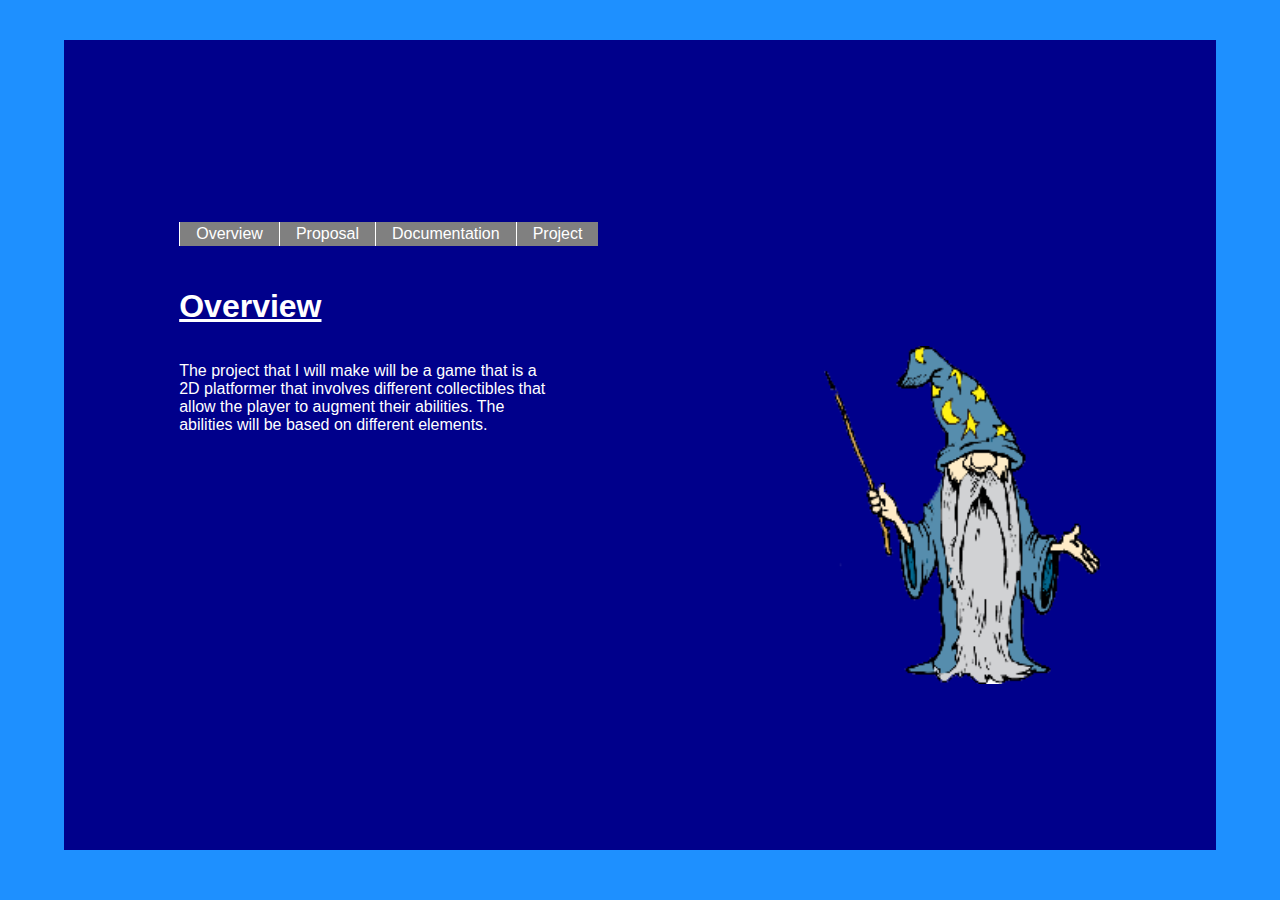
<file: index.html>
<!DOCTYPE html>
<html>
<head>
    <link rel="stylesheet" href="style.css">
    
    <title>Overview</title>
    
    <div id="nav">
        <ul>
            <li id="active"><a href="index.html" id="current">Overview</a></li>
            <li><a href="proposal.html">Proposal</a></li>
            <li><a href="documentation.html">Documentation</a></li>
            <li class="last"><a href="project.html">Project</a></li>
        </ul>
    </div>
    
    
</head>
<body>   
    
    <h1>Overview</h1>
    
    <img class="right" src="wizard.png" alt="Wizard Picture">
    <p id="left">The project that I will make will be a game that is a 2D platformer that involves different collectibles that allow the player to augment their abilities. The abilities will be based on different elements.</p>
    
</body>

</html>
</file>
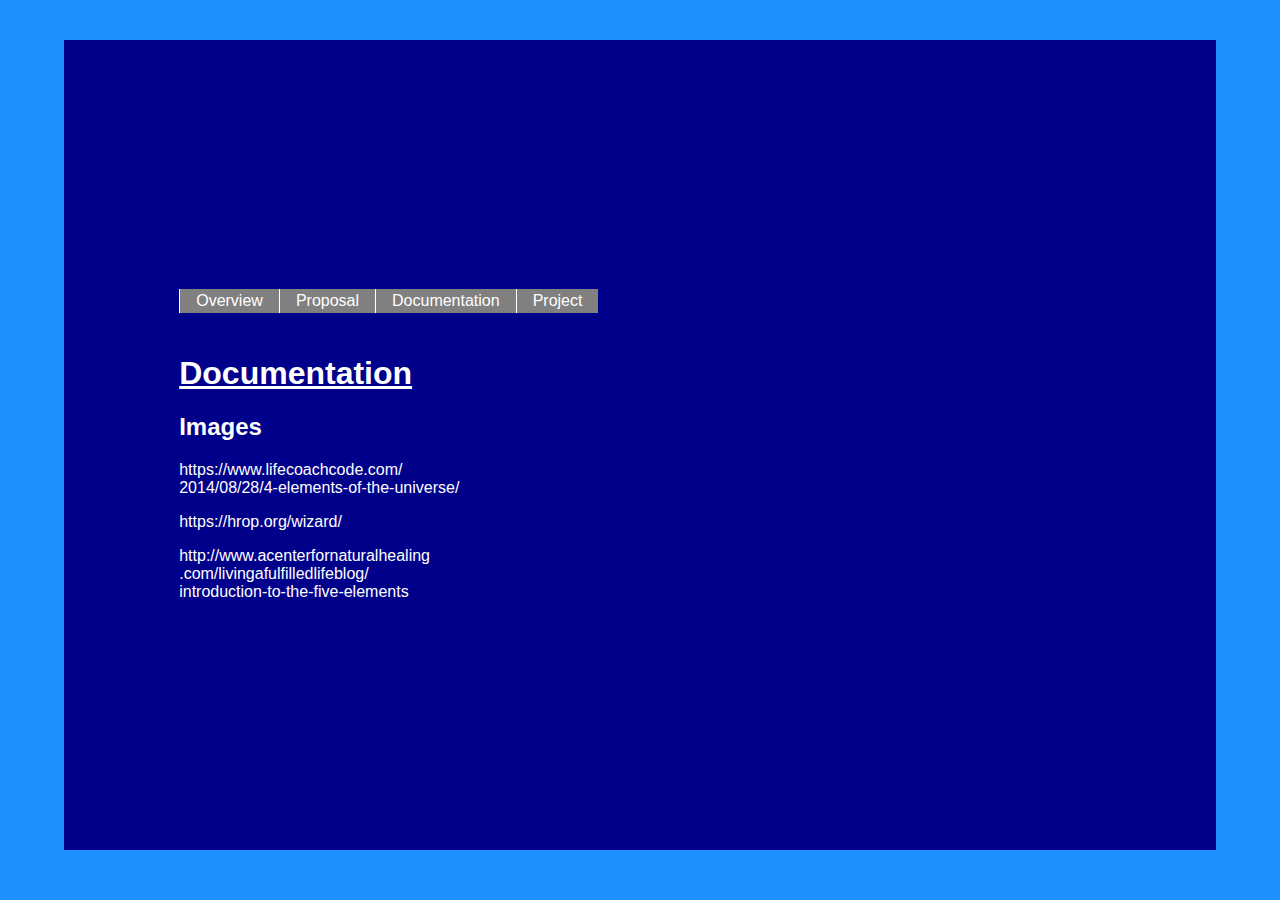
<file: documentation.html>
<!DOCTYPE html>
<html>
<head>
    <link rel="stylesheet" href="style.css">

    <title>Documentation</title>
    
    <div id="nav">
        <ul>
            <li id="active"><a href="index.html" id="current">Overview</a></li>
            <li><a href="proposal.html">Proposal</a></li>
            <li><a href="documentation.html">Documentation</a></li>
            <li><a href="project.html">Project</a></li>
        </ul>
    </div>
    
</head>
<body>
    <h1>Documentation</h1>
    
    <h2>Images</h2>
    <p>https://www.lifecoachcode.com/<br>2014/08/28/4-elements-of-the-universe/</p>
    <p>https://hrop.org/wizard/</p>
    <p>http://www.acenterfornaturalhealing<br>.com/livingafulfilledlifeblog/<br>introduction-to-the-five-elements</p>
    
    
</body>
</html>
</file>
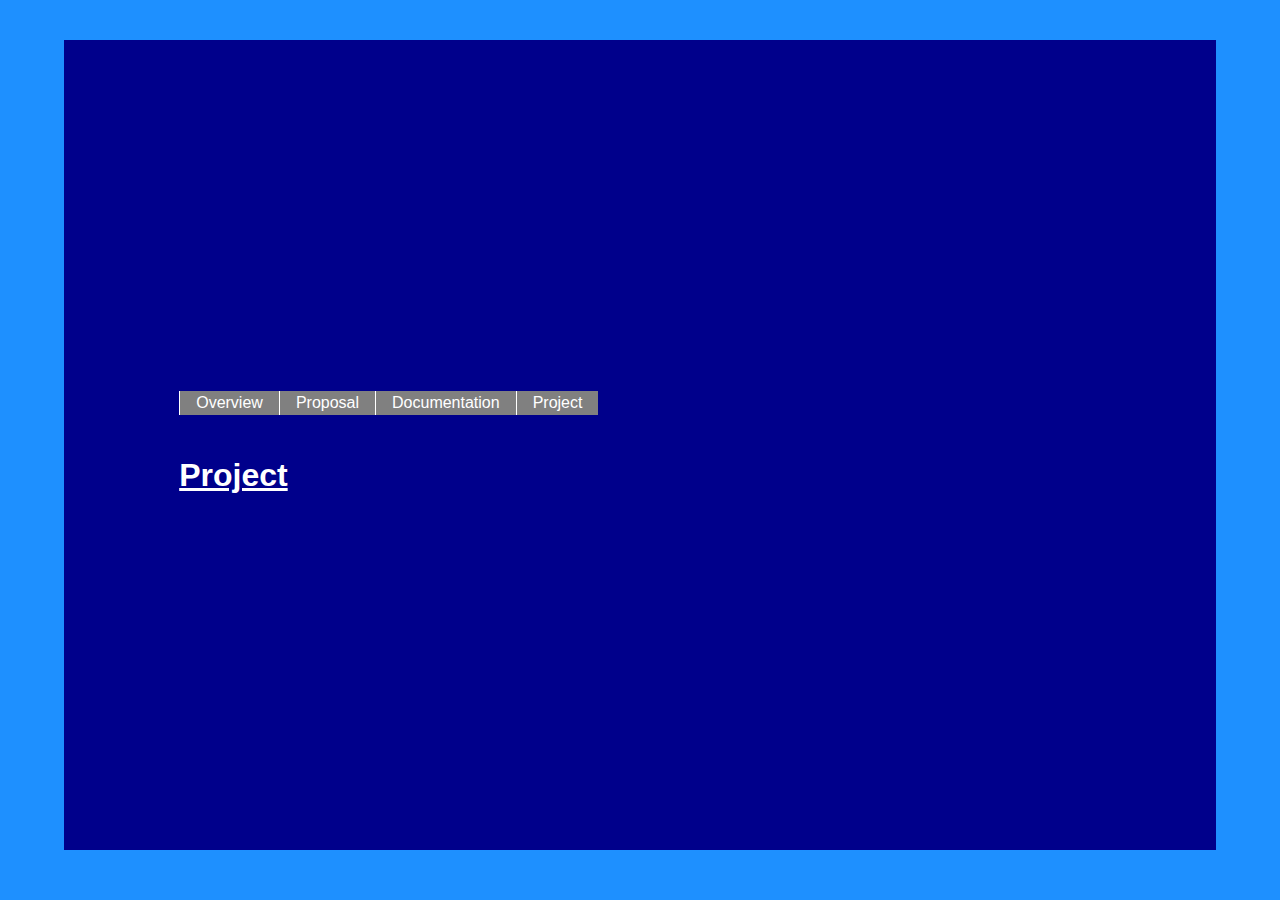
<file: project.html>
<!DOCTYPE html>
<html>
<head>
    <link rel="stylesheet" href="style.css">

    <title>Project</title>
    
    <div id="nav">
        <ul>
            <li id="active"><a href="index.html" id="current">Overview</a></li>
            <li><a href="proposal.html">Proposal</a></li>
            <li><a href="documentation.html">Documentation</a></li>
            <li><a href="project.html">Project</a></li>
        </ul>
    </div>
    
</head>
<body>
    <h1>Project</h1>
    
    
</body>
</html>
</file>
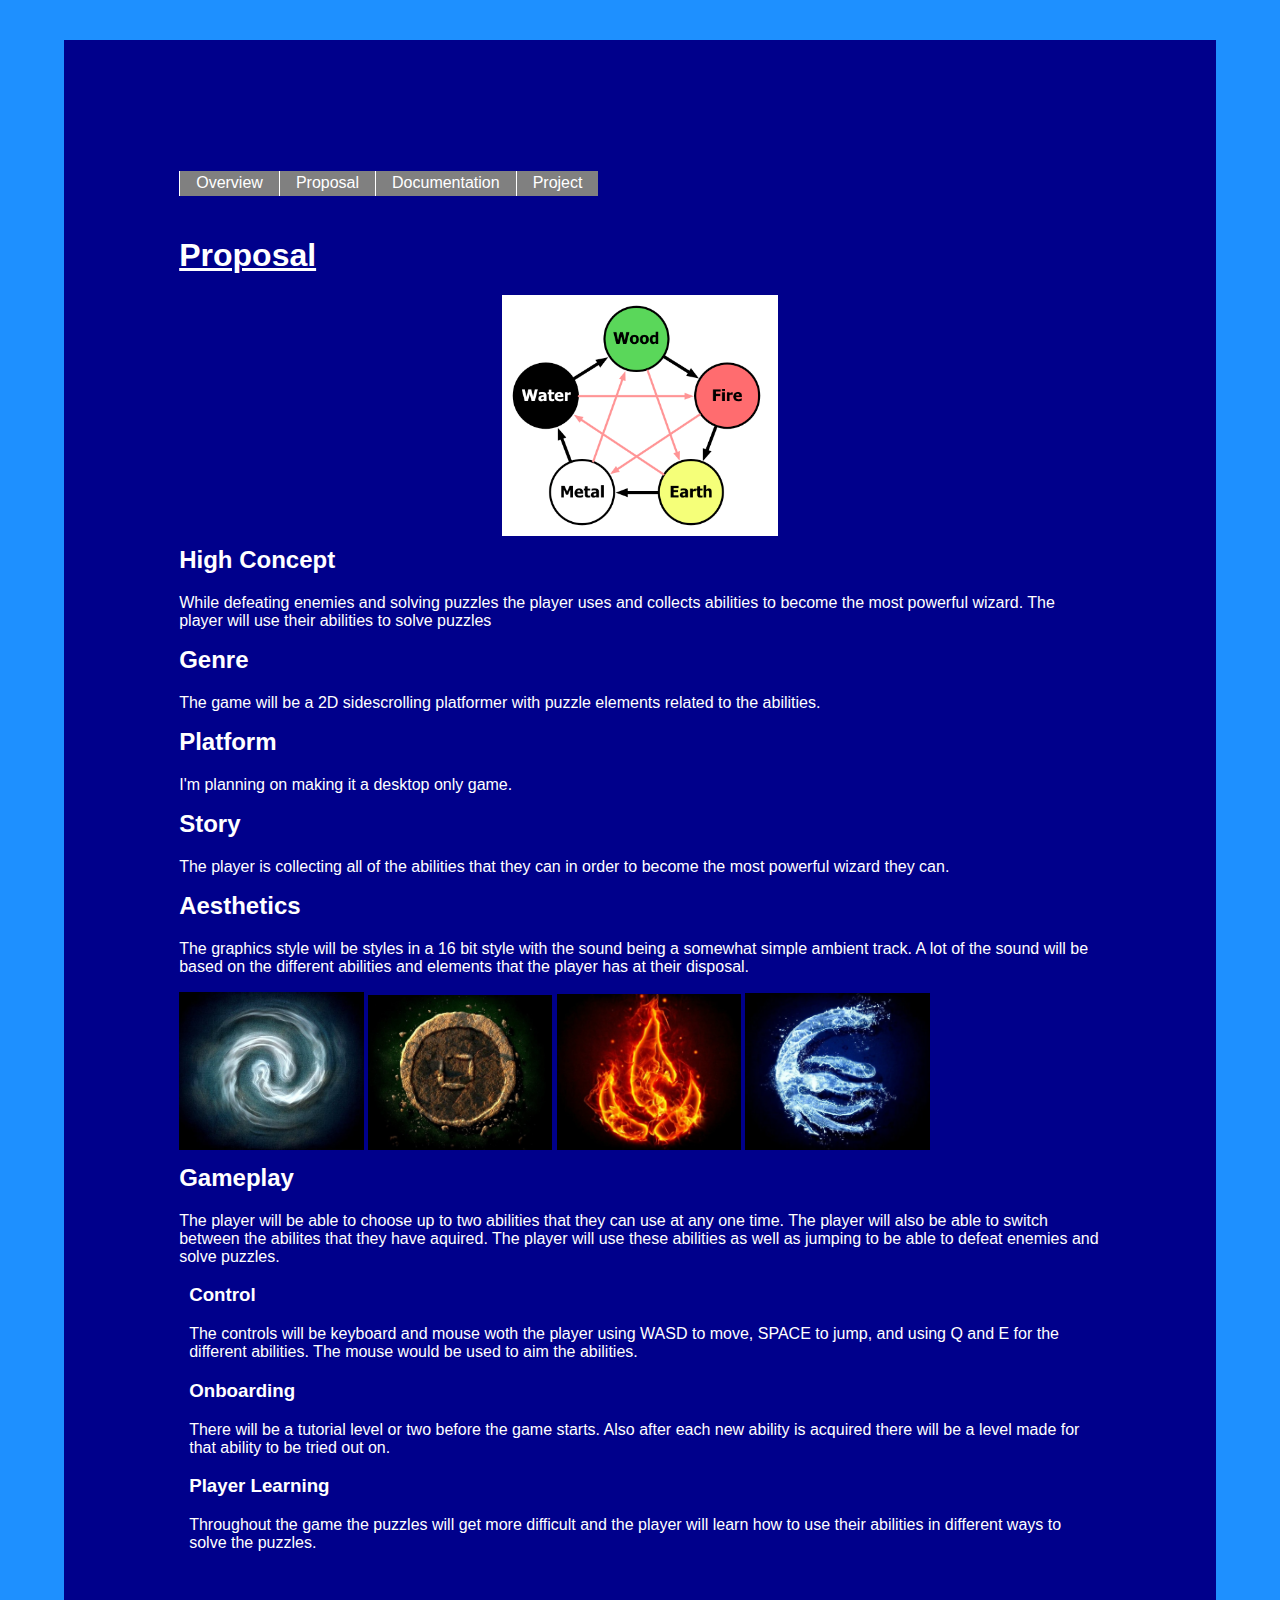
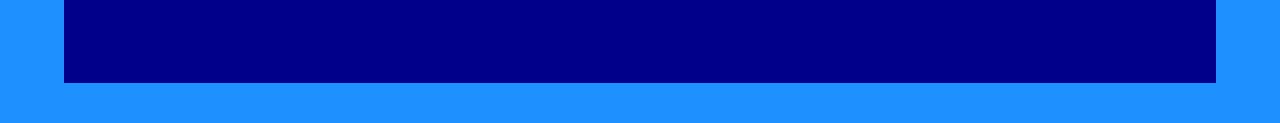
<file: proposal.html>
<!DOCTYPE html>
<html>
<head>
    <link rel="stylesheet" href="style.css">

    <title>Proposal</title>
    
    <div id="nav">
        <ul>
            <li id="active"><a href="index.html" id="current">Overview</a></li>
            <li><a href="proposal.html">Proposal</a></li>
            <li><a href="documentation.html">Documentation</a></li>
            <li><a href="project.html">Project</a></li>
        </ul>
    </div>
    
</head>
<body>
    
    <h1>Proposal</h1>
    
    <img class="center" src="elements.png" alt="Element Picture">
    
    <h2>High Concept</h2>
    <p>While defeating enemies and solving puzzles the player uses and collects abilities to become the most powerful wizard. The player will use their abilities to solve puzzles</p>
    
    <h2>Genre</h2>
    <p>The game will be a 2D sidescrolling platformer with puzzle elements related to the abilities.</p>
    
    <h2>Platform</h2>
    <p>I'm planning on making it a desktop only game.</p>
    
    <h2>Story</h2>
    <p>The player is collecting all of the abilities that they can in order to become the most powerful wizard they can.</p>
    
    <div>
        <h2>Aesthetics</h2>
        <p>The graphics style will be styles in a 16 bit style with the sound being a somewhat simple ambient track. A lot of the sound will be based on the different abilities and elements that the player has at their disposal.</p>

        <img id="wind" class="proposalIMG" src="wind.jpg" alt="Wind Element Picture">
        <img class="proposalIMG" src="earth.jpg" alt="Earth ELement Picture">
        <img class="proposalIMG" src="fire.jpg" alt="Fire ELement Picture">
        <img class="proposalIMG" src="water.jpg" alt="Water ELement Picture">
    </div>
    
    <div>
        <h2>Gameplay</h2>
        <p>The player will be able to choose up to two abilities that they can use at any one time. The player will also be able to switch between the abilites that they have aquired. The player will use these abilities as well as jumping to be able to defeat enemies and solve puzzles.</p>

        <div class="gameplay">

            <h3>Control</h3>
            <p>The controls will be keyboard and mouse woth the player using WASD to move, SPACE to jump, and using Q and E for the different abilities. The mouse would be used to aim the abilities.</p>

            <h3>Onboarding</h3>
            <p>There will be a tutorial level or two before the game starts. Also after each new ability is acquired there will be a level made for that ability to be tried out on.</p>

            <h3>Player Learning</h3>
            <p>Throughout the game the puzzles will get more difficult and the player will learn how to use their abilities in different ways to solve the puzzles. </p>

        </div>
    </div>
</body>

</html>
</file>
<file: style.css>
#nav ul
{
    padding-left: 0;
    margin-left: 0%;
    background-color: gray;
    color: White;
    float: left;
    width: 100%;
    font-family: arial, helvetica, sans-serif;
}

#nav ul li 
{ 
    display: inline; 
}

#nav ul li a
{
    padding: 0.2em 1em;
    background-color: gray;
    color: White;
    text-decoration: none;
    float: left;
    border-left: 1px solid #fff;
}

#nav ul li a:hover
{
    background-color: darkviolet;
    color: #fff;
}

#nav
{
    display: inline-block;
    
}

body
{
    margin: 5%;
    padding: 10%;
    background-color: darkblue;
    color: white;
    display: block;
    max-width: 800px;
    display: table-cell;
    vertical-align: middle;
    
}

html, body
{
    height: 90%;
    width: 90%;
    
}

html
{
    background-color: dodgerblue;
    font-family: arial, helvetica, sans-serif;
    vertical-align: middle;
    display: table;
    margin: 40px auto;
    
}

.center
{
    display: block;
    margin-left: auto;
    margin-right: auto;
    width: 30%;
    
}

.right
{
    margin-left: auto;
    margin-right: auto;
    float: right;
    width: 30%;
    
}

#left
{
    float: left;
    width: 40%;
}

.gameplay h3
{
    padding: 0px 0px 0px 10px;
    
}

.gameplay p
{
    padding: 0px 0px 0px 10px; 
    
}

h1
{
    text-decoration: underline;
    display: block;
    
}

h2
{
    margin-top: 10px;
    
}

.proposalIMG
{
    width: 20%;
    display: inline;

}

#wind
{
    height: 5%;
    
}
</file>
